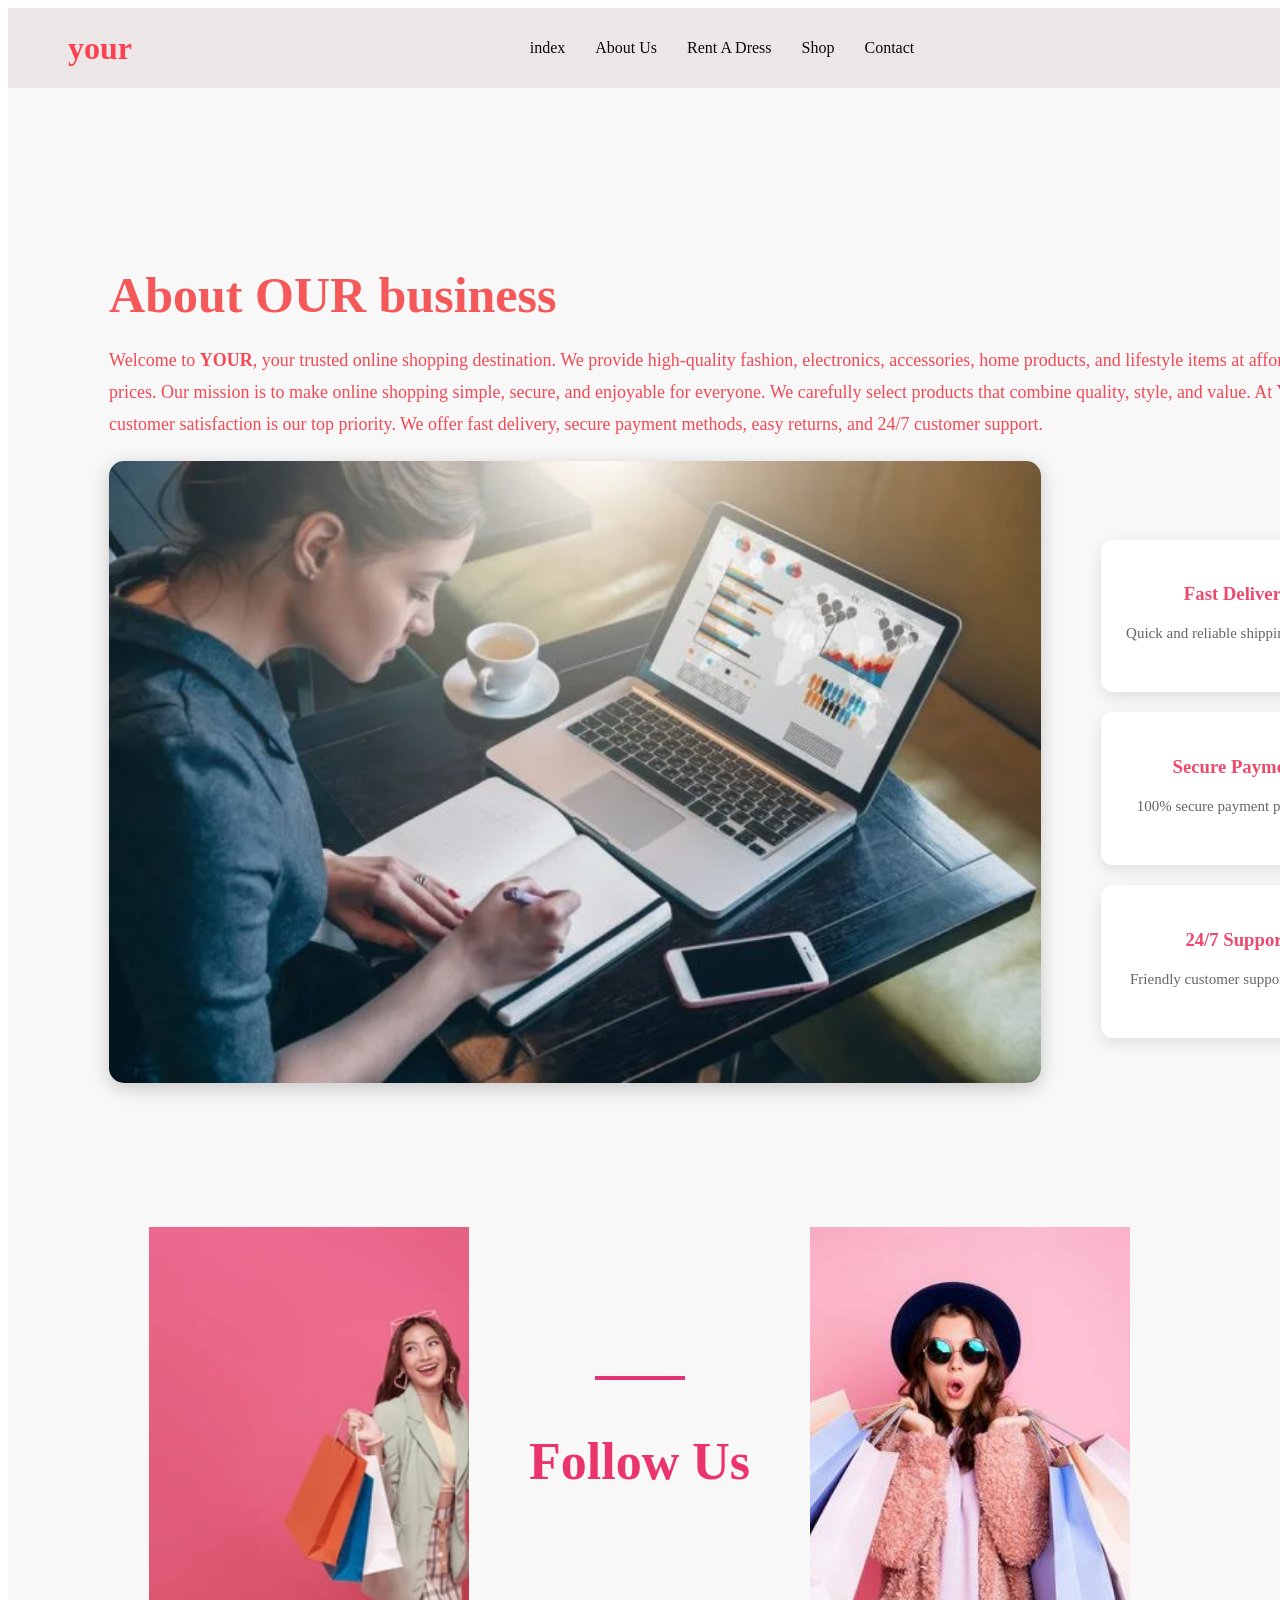
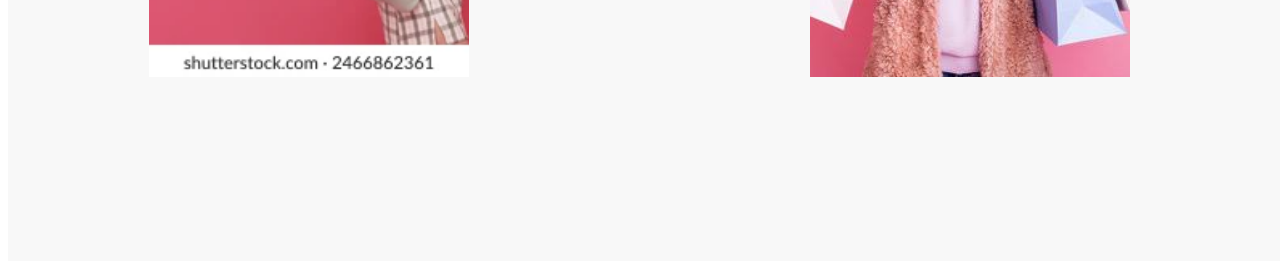
<file: about us.html>
<!DOCTYPE html>
<html lang="en">
<head>
    <meta charset="UTF-8" />
    <meta name="viewport" content="width=device-width, initial-scale=1.0"/>
    <title>Dress Rental Website</title>
    <link rel="stylesheet" href="about us.css">
</head>

<!-- HEADER -->
<header>
    <div class="logo">your</div>
    <nav>
        <ul>
           <li><a href="index.html">index</a></li>
            <li><a href="about us.html">About Us</a></li>
            <li><a href="rent.html">Rent A Dress</a></li>
            <li><a href="refresh.html">Shop</a></li>
            <li><a href="contact.html">Contact</a></li>
        </ul>
    </nav>

    <div class="header-icons">
        <i class="fa-solid fa-magnifying-glass"></i>
        <i class="fa-solid fa-cart-shopping"></i>
        <i class="fa-solid fa-user"></i>
    </div>
</header>
      
    </div>


<section class="about-us" id="about">

    
       <br>
       <br>
       <div class="about-content">

        <h1>About OUR business</h1>

        <p>
            Welcome to <strong>YOUR</strong>, your trusted online shopping destination.
            We provide high-quality fashion, electronics, accessories,
            home products, and lifestyle items at affordable prices.
            Our mission is to make online shopping simple, secure,
            and enjoyable for everyone. We carefully select products
            that combine quality, style, and value.
            At YOUR, customer satisfaction is our top priority.
            We offer fast delivery, secure payment methods,
            easy returns, and 24/7 customer support.
        </p>
        <div class="about-container">
        
            <div class="about-image">
                <img src="Profitable.webp" alt="About YOUR Store">
            </div>

        <div class="about-features">

            <div class="feature-box">
                <i class="fa-solid fa-truck-fast"></i>
                <h3>Fast Delivery</h3>
                <p>Quick and reliable shipping services.</p>
            </div>

            <div class="feature-box">
                <i class="fa-solid fa-credit-card"></i>
                <h3>Secure Payment</h3>
                <p>100% secure payment protection.</p>
            </div>

            <div class="feature-box">
                <i class="fa-solid fa-headset"></i>
                <h3>24/7 Support</h3>
                <p>Friendly customer support anytime.</p>
            </div>

        </div>
        <!DOCTYPE html>


<section class="follow">

<div class="image">
<img src="happy.webp" alt="">
</div>

<div class="content">

<div class="line"></div>

<h1>Follow Us</h1>

<div class="icons">
<a href="#"><i class="fab fa-facebook-f"></i></a>
<a href="#"><i class="fab fa-twitter"></i></a>
<a href="#"><i class="fab fa-instagram"></i></a>
<a href="#"><i class="fab fa-google-plus-g"></i></a>
</div>

</div>

<div class="image">
<img src="images.jpg" alt="">
</div>

</section>

</body>
</html>

    </div>


</div>

</section>
</file>
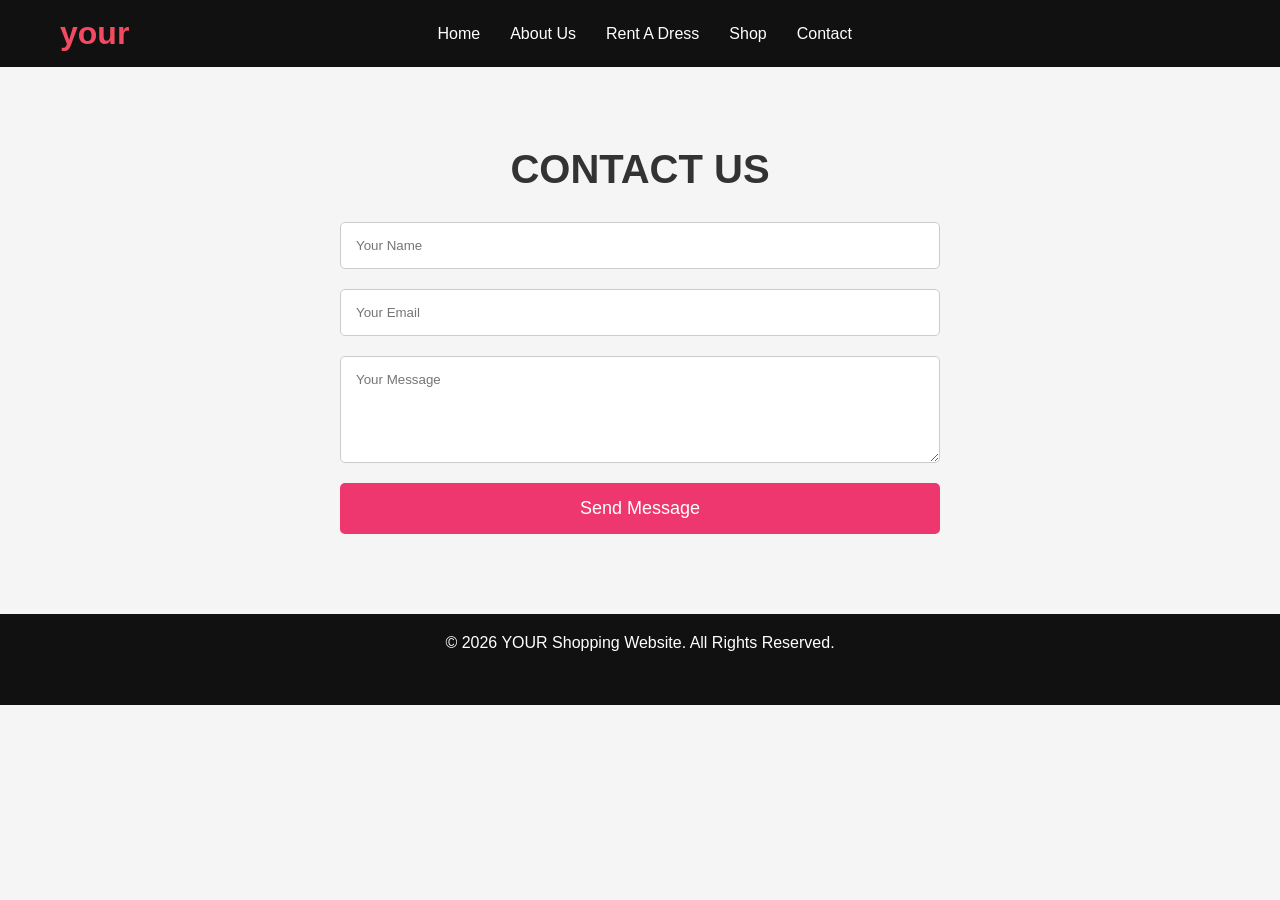
<file: contact.html>
<!DOCTYPE html>
<html lang="en">
<head>
    <meta charset="UTF-8" />
    <meta name="viewport" content="width=device-width, initial-scale=1.0"/>
    <title>YOUR - Online Shopping</title>
    <link rel="stylesheet" href="contact.css">


    <!-- HEADER -->
<header>
    <div class="logo">your</div>
    <nav>
        <ul>
            <li><a href="index.html">Home</a></li>
            <li><a href="about us.html">About Us</a></li>
            <li><a href="rent.html">Rent A Dress</a></li>
            <li><a href="refresh.html">Shop</a></li>
            <li><a href="contact.html">Contact</a></li>
        </ul>
    </nav>

    <div class="header-icons">
        <i class="fa-solid fa-magnifying-glass"></i>
        <i class="fa-solid fa-cart-shopping"></i>
        <i class="fa-solid fa-user"></i>
    </div>
</header>

    <!-- CSS -->
    <link rel="stylesheet" href="contact.css">
    <!-- CONTACT -->
    <section class="contact">

        <h2>CONTACT US</h2>

        <form>

            <input type="text" placeholder="Your Name">

            <input type="email" placeholder="Your Email">

            <textarea rows="5" placeholder="Your Message"></textarea>

            <button type="submit">Send Message</button>

        </form>
    <body>
    </section>

    <!-- FOOTER -->
    <footer>

        <p>© 2026 YOUR Shopping Website. All Rights Reserved.</p>

        <div class="social-icons">
            <i class="fa-brands fa-facebook"></i>
            <i class="fa-brands fa-instagram"></i>
            <i class="fa-brands fa-twitter"></i>
            <i class="fa-brands fa-youtube"></i>
        </div>

    </footer>

</body>
</html>
</file>
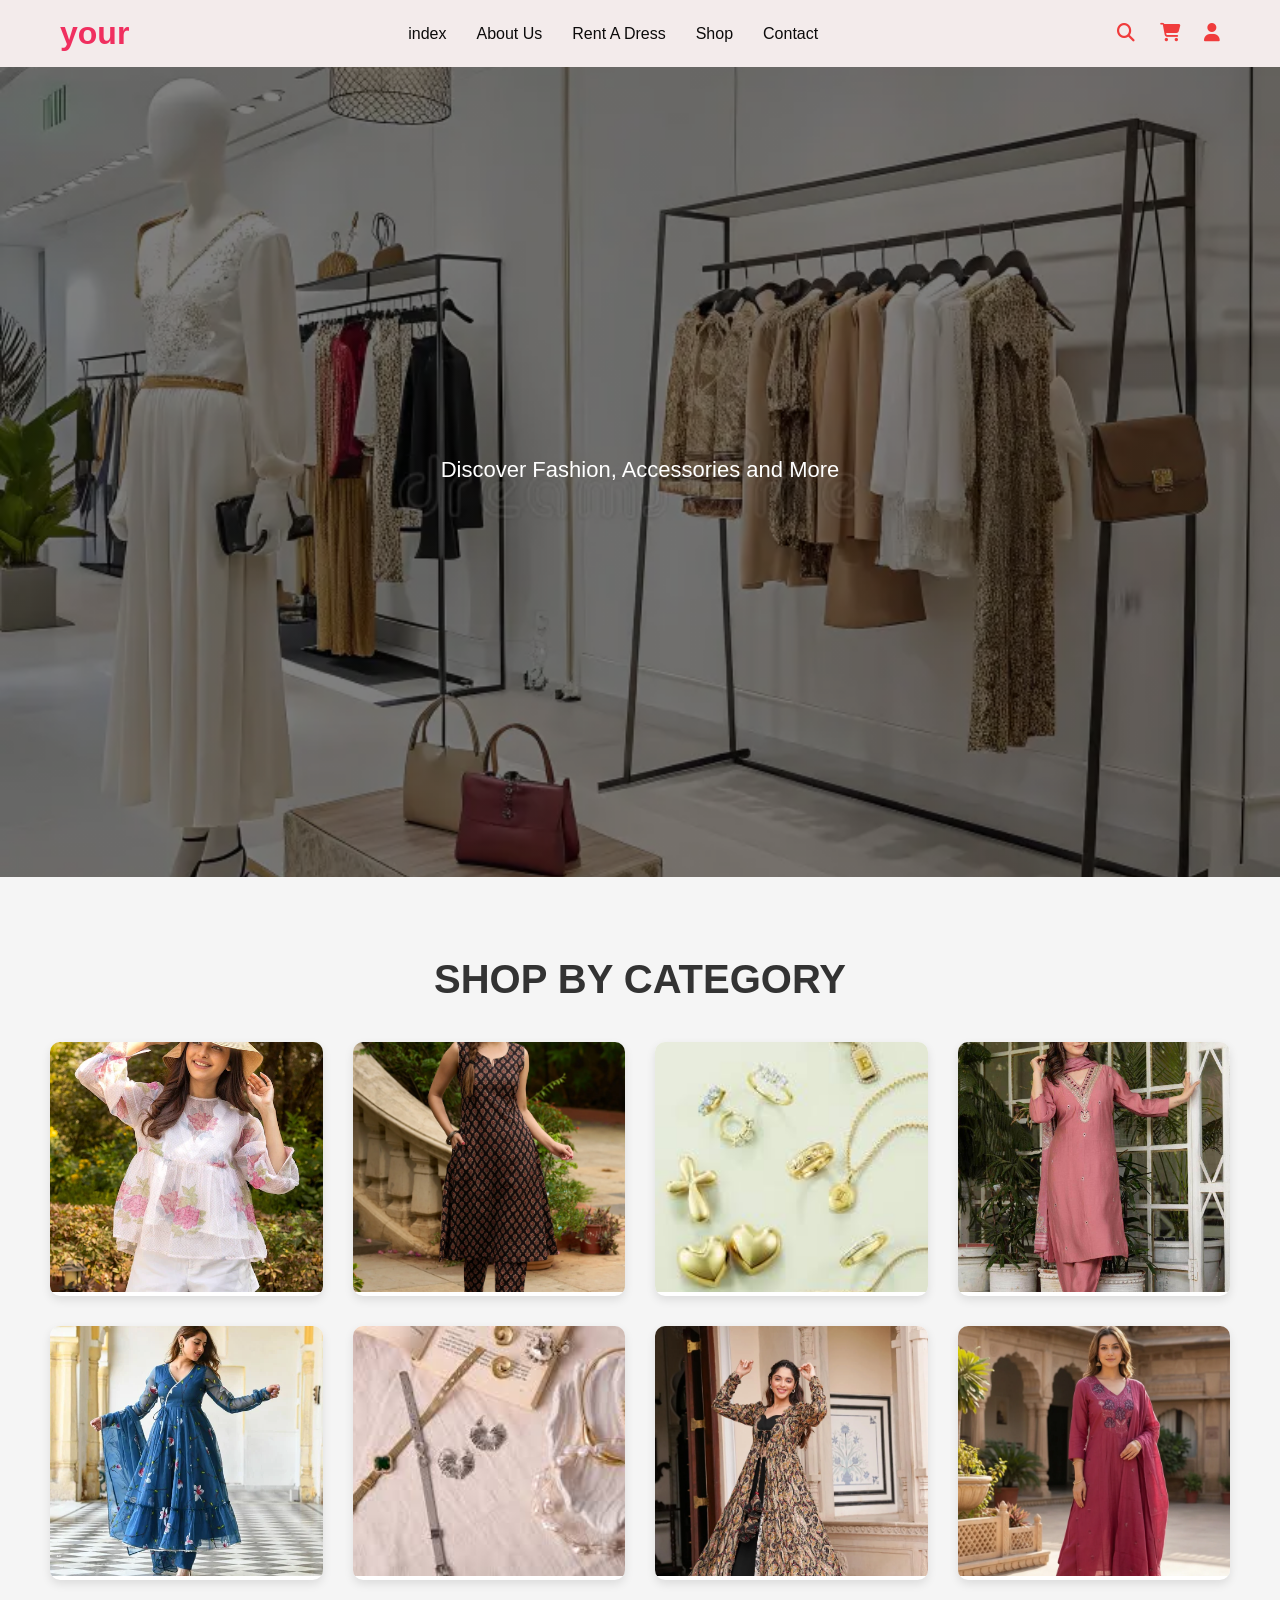
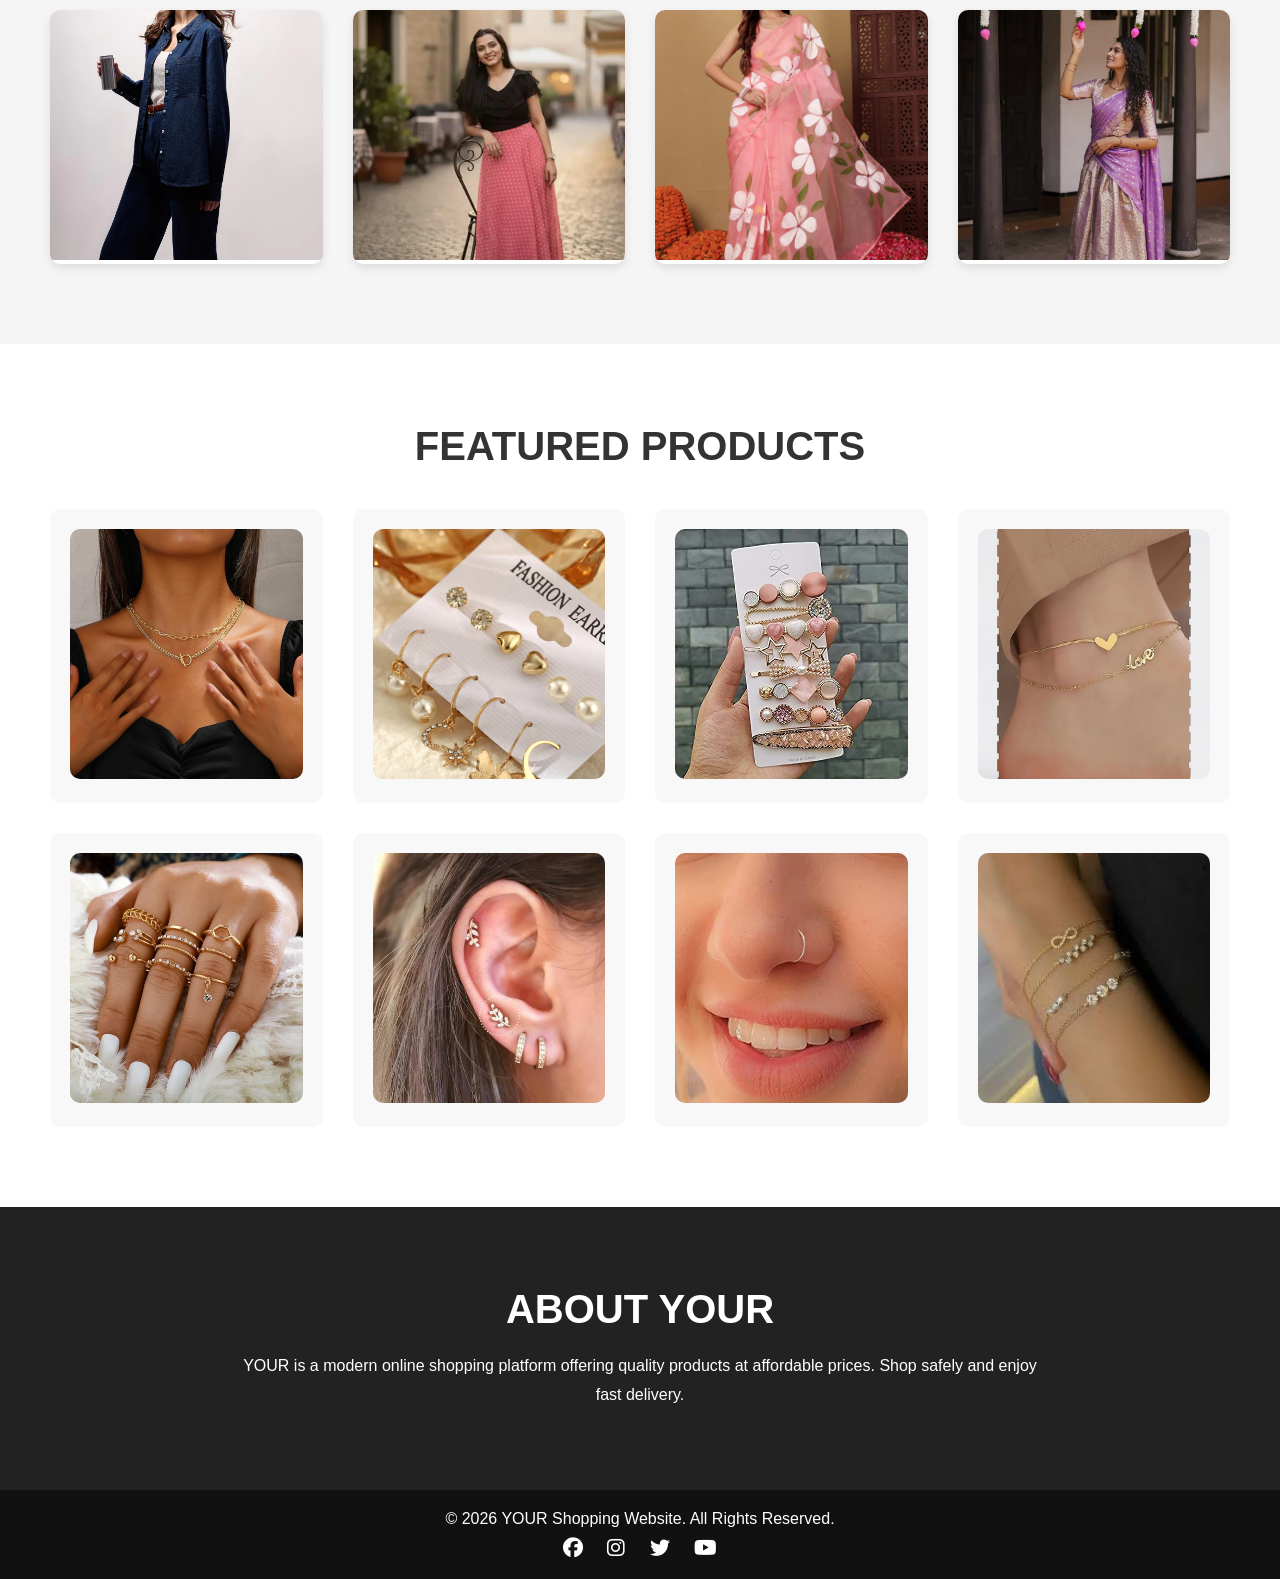
<file: home.html>
<!DOCTYPE html>
<html lang="en">
<head>
    <meta charset="UTF-8" />
    <meta name="viewport" content="width=device-width, initial-scale=1.0"/>
    <title>YOUR - Online Shopping</title>

    <!-- CSS -->
    <link rel="stylesheet" href="home.css">

    <!-- Font Awesome -->
    <link rel="stylesheet"
    href="https://cdnjs.cloudflare.com/ajax/libs/font-awesome/6.5.1/css/all.min.css"/>
</head>

<body>

    <!-- HEADER -->
    <header>
        <div class="logo">your</div>
        <nav>
            <ul>
                <li><a href="index.html">index</a></li>
                <li><a href="about us.html">About Us</a></li>
                <li><a href="rent.html">Rent A Dress</a></li>
                <li><a href="refresh.html">Shop</a></li>
                <li><a href="contact.html">Contact</a></li>
            </ul>
        </nav>

        <div class="header-icons">
            <i class="fa-solid fa-magnifying-glass"></i>
            <i class="fa-solid fa-cart-shopping"></i>
            <i class="fa-solid fa-user"></i>
        </div>
    </header>

    <!-- HERO -->
    <section class="hero">
        <div class="hero-content">
            <h1> </h1>
            <p>
                Discover Fashion, Accessories and More
            </p>

           
        </div>
    </section>

    <!-- CATEGORIES -->
    <section class="categories">

        <h2>SHOP BY CATEGORY</h2>

        <div class="category-container">

            <div class="category-card">
                <img src="short.webp" alt="">
               
            </div>

            <div class="category-card">
                <img src="copy.webp" alt="">
               
            </div>

            <div class="category-card">
                <img src="images (21).jpg" alt="">
                
            </div>
            
            <div class="category-card">
                <img src="WhatsA.jpg" alt="">
               
            </div>

            <div class="category-card">
                <img src="whatsapp-.webp" alt="">
               
            </div>

            <div class="category-card">
                <img src="images (19).jpg" alt="">
                
            </div>
            <div class="category-card">
                <img src="Lucaya1101a.webp" alt="">
                
            </div>
            <div class="category-card">
                <img src="image_1.webp" alt="">
                
            </div>
            <div class="category-card">
                <img src="ea15c8ad881.webp" alt="">
                
            </div>
            <div class="category-card">
                <img src="jouy_512.webp" alt="">
                
            </div>
            <div class="category-card">
                <img src="Untitled_Session0767.webp" alt="">
                
            </div>
            <div class="category-card">
                <img src="DSC07158.webp" alt="">
                
            </div>

        </div>
    </section>

    <!-- PRODUCTS -->
    <section class="products">

        <h2>FEATURED PRODUCTS</h2>

        <div class="product-container">

            <div class="product-card">
                <img src="ckl.jpg" alt="">
                
                
            </div>

            <div class="product-card">
                <img src="b7.avif" alt="">
            </div>

            <div class="product-card">
                <img src="korean.webp" alt="">
            </div>

            <div class="product-card">
                <img src="AC_UY1100_.jpg" alt="">
            </div>
            <div class="product-card">
                <img src="free.webp" alt="">
            </div>
            <div class="product-card">
                <img src="eb0a982.jpg" alt="">
            </div>
            <div class="product-card">
                <img src="MJIcsilL.jpg" alt="">
            </div>
            <div class="product-card">
                <img src="images (33).jpg" alt="">
            </div>





        </div>
    </section>

    <!-- ABOUT -->
    <section class="about">

        <div class="about-content">

            <h2>ABOUT YOUR</h2>

            <p>
                YOUR is a modern online shopping platform offering quality
                products at affordable prices. Shop safely and enjoy fast delivery.
            </p>

        </div>

    </section>

   
    <!-- FOOTER -->
    <footer>

        <p>© 2026 YOUR Shopping Website. All Rights Reserved.</p>

        <div class="social-icons">
            <i class="fa-brands fa-facebook"></i>
            <i class="fa-brands fa-instagram"></i>
            <i class="fa-brands fa-twitter"></i>
            <i class="fa-brands fa-youtube"></i>
        </div>

    </footer>

</body>
</html>
</file>
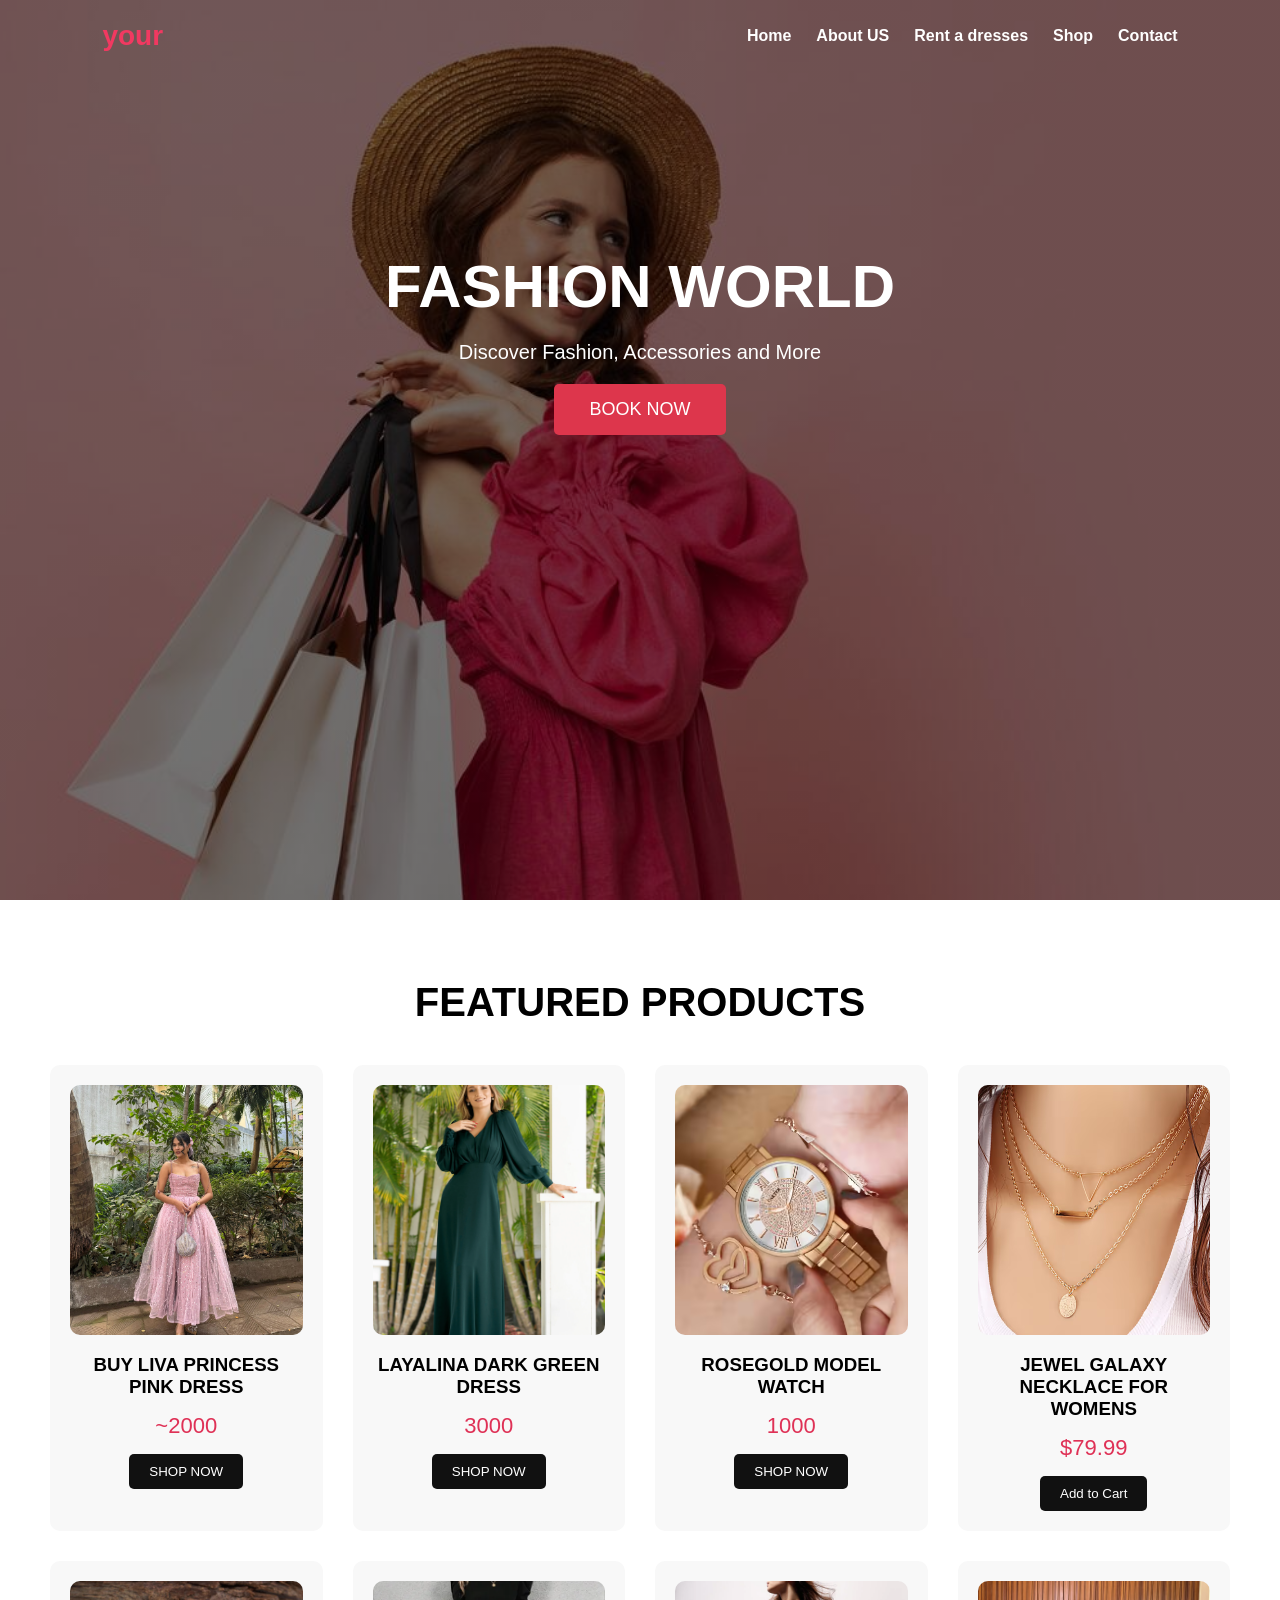
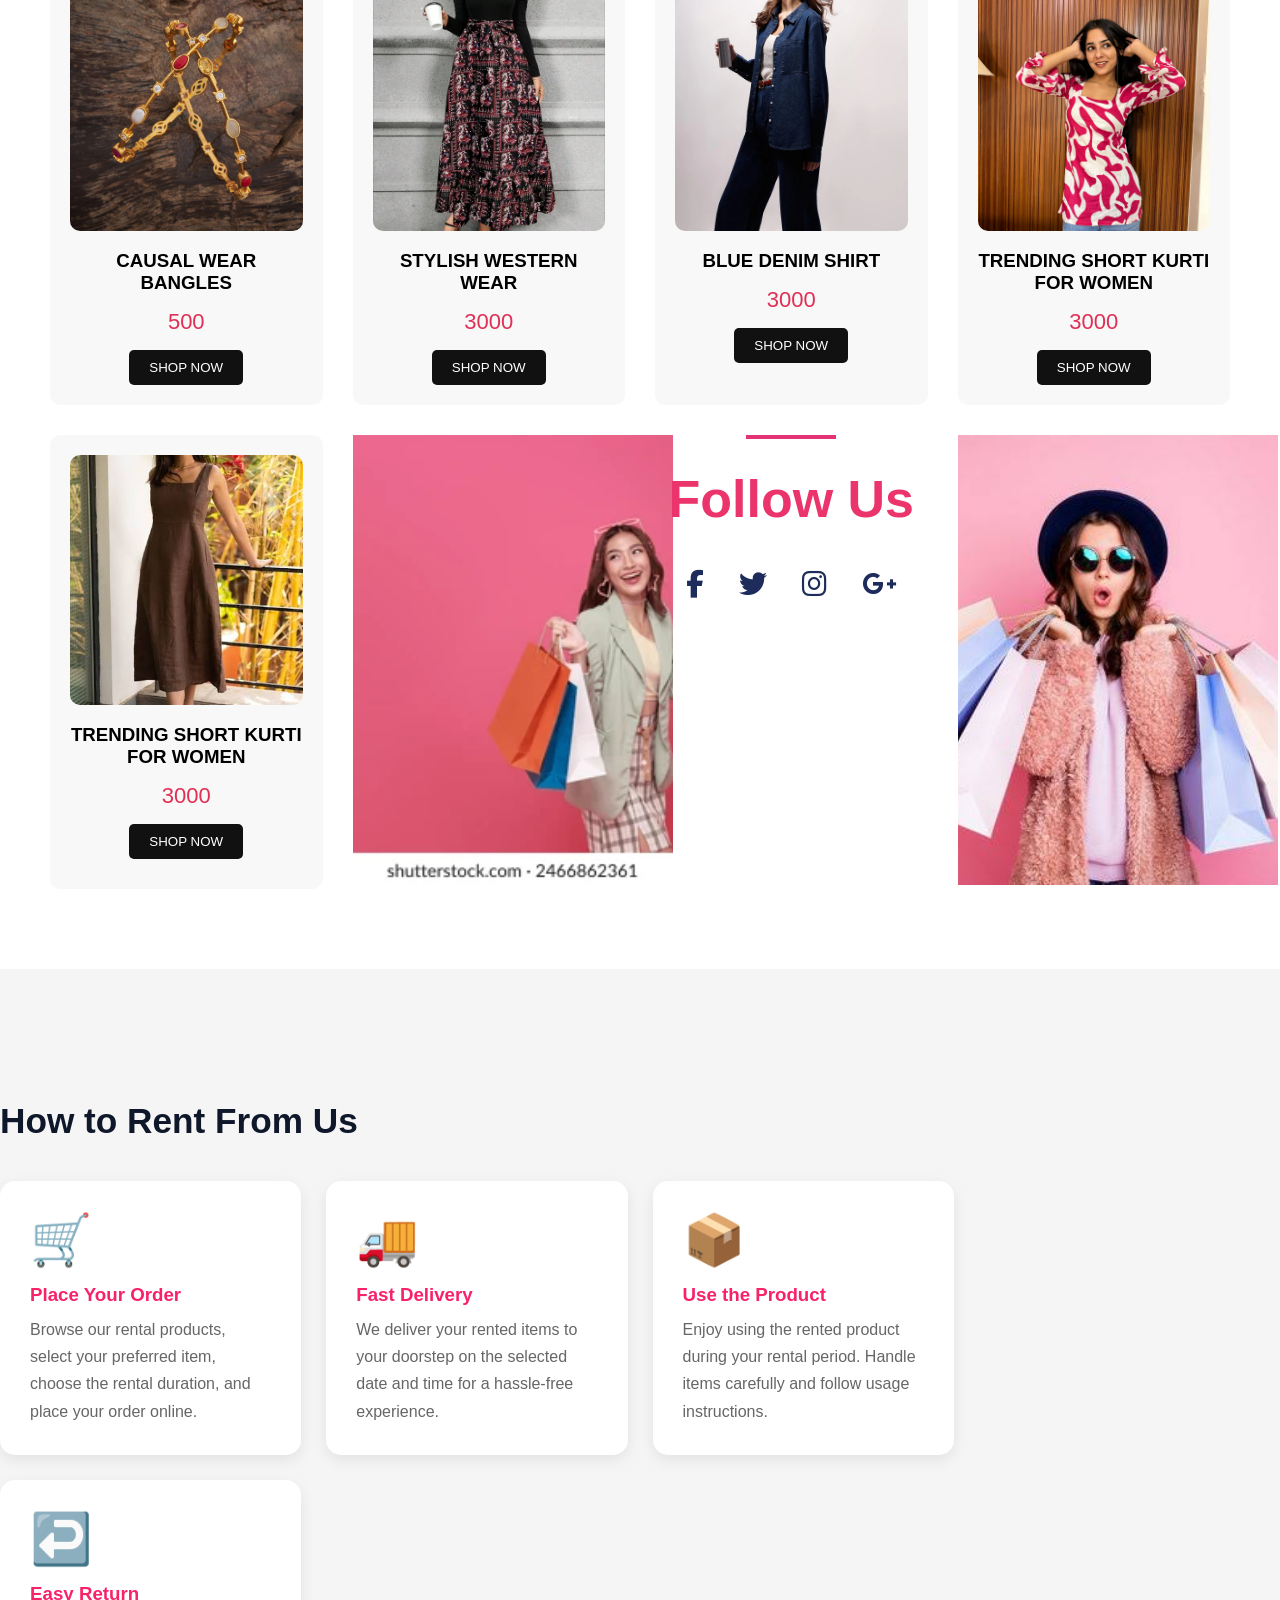
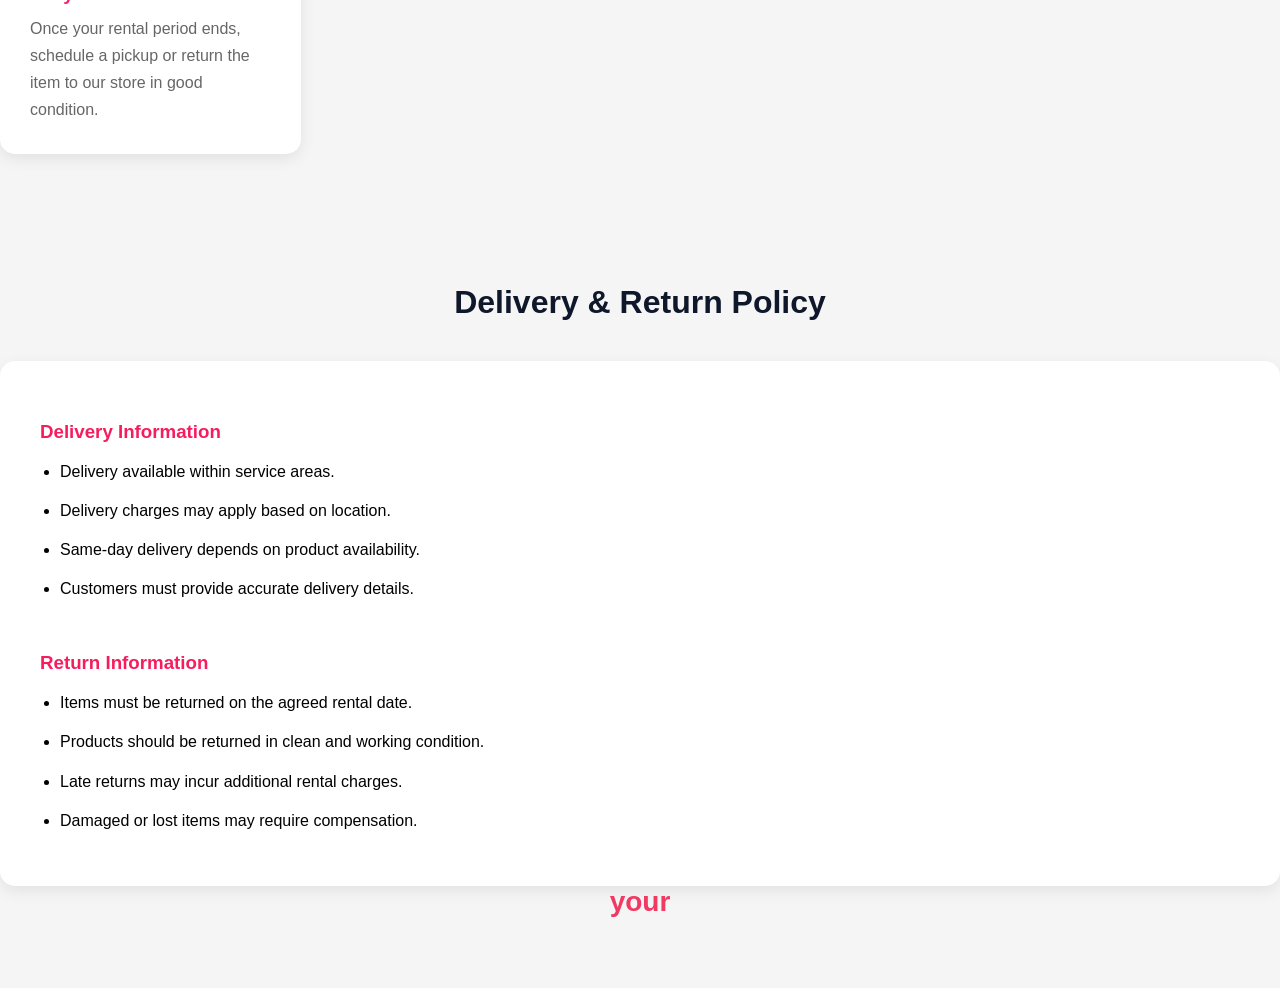
<file: refresh.html>
<!DOCTYPE html>
<html lang="en">
<head>
<meta charset="UTF-8">
<meta name="viewport" content="width=device-width, initial-scale=1.0">
<title>shop </title>
<link rel="stylesheet" href="refresh.css">
<link rel="stylesheet"
href="https://cdnjs.cloudflare.com/ajax/libs/font-awesome/6.5.1/css/all.min.css">
</head>
<body>

<header>
    <nav>
        <div class="logo">your</div>

        <ul>
            <li><a href="index.html">Home</a></li>
            <li><a href="about us.html">About US</a></li>
            <li><a href="rent.html">Rent a dresses</a></li>
            <li><a href="refresh.html">Shop</a></li>
            <li><a href="contact.html">Contact</a></li>
        </ul>
    </nav>
   <!-- HERO -->
    <section class="hero">
        <div class="hero-content">
            <h1>FASHION WORLD</h1>
            <p>
                Discover Fashion, Accessories and More
            </p>

            <button>BOOK NOW</button>
        </div>
    </section>
</header>


<!-- PRODUCTS -->
<section class="products">

<h2>FEATURED PRODUCTS</h2>

<div class="product-container">

    <div class="product-card">
        <img src="IMG_344122.jpg" alt="">
        <h3>BUY LIVA PRINCESS PINK DRESS</h3>
        <p>   ~2000  </p>
        <button>SHOP NOW</button>
    </div>

    <div class="product-card">
        <img src="Untitleddesign.webp" alt="">
        <h3>LAYALINA DARK GREEN DRESS</h3>
        <p>3000</p>
        <button>SHOP NOW</button>
    </div>

    <div class="product-card">
        <img src="rosegold-MODEL.avif" alt="">
        <h3>ROSEGOLD MODEL WATCH</h3>
        <p>1000</p>
        <button>SHOP NOW</button>
    </div>

    <div class="product-card">
        <img src="NECK.avif" alt="">
        <h3>JEWEL GALAXY NECKLACE FOR WOMENS</h3>
        <p>$79.99</p>
        <button>Add to Cart</button>
    </div>
    
    <div class="product-card">
        <img src="temple.webp" alt="">
        <h3>CAUSAL WEAR BANGLES</h3>
        <p>500</p>
        <button>SHOP NOW</button>
    </div>

    <div class="product-card">
        <img src="vd8hb_512.webp" alt="">
        <h3>STYLISH WESTERN WEAR</h3>
        <p>3000</p>
        <button>SHOP NOW</button>
    </div>

    <div class="product-card">
        <img src="jj.webp" alt="">
        <h3>BLUE DENIM SHIRT</h3>
        <p>3000</p>
        <button>SHOP NOW</button>
    </div>

    <div class="product-card">
        <img src="IMG_5878.webp" alt="">
        <h3>TRENDING SHORT KURTI FOR WOMEN</h3>
        <p>3000</p>
        <button>SHOP NOW</button>
    </div>

    <div class="product-card">
        <img src="imagesg.jpg" alt="">
        <h3>TRENDING SHORT KURTI FOR WOMEN</h3>
        <p>3000</p>
        <button>SHOP NOW</button>
    </div>

   <div class="image">
<img src="happy.webp" alt="">
</div>

<div class="content">

<div class="line"></div>

<h1>Follow Us</h1>

<div class="icons">
<a href="#"><i class="fab fa-facebook-f"></i></a>
<a href="#"><i class="fab fa-twitter"></i></a>
<a href="#"><i class="fab fa-instagram"></i></a>
<a href="#"><i class="fab fa-google-plus-g"></i></a>
</div>

</div>

<div class="image">
<img src="images.jpg" alt="">
</div>

</section>

<br>
<br>
<br>
<br>
   <div>
<section class="process-section">
    <div class="container">
        <h2>How to Rent From Us</h2>
    </div>
        <div class="cards">

            <div class="card">
                <div class="icon">🛒</div>
                <h3>Place Your Order</h3>
                <p>
                    Browse our rental products, select your preferred item,
                    choose the rental duration, and place your order online.
                </p>
            </div>
            
            <div class="card">
                <div class="icon">🚚</div>
                <h3>Fast Delivery</h3>
                <p>
                    We deliver your rented items to your doorstep on the
                    selected date and time for a hassle-free experience.
                </p>
            </div>
            
            <div class="card">
                <div class="icon">📦</div>
                <h3>Use the Product</h3>
                <p>
                    Enjoy using the rented product during your rental period.
                    Handle items carefully and follow usage instructions.
                </p>
            </div>
            <br>
            <Br>
            <div class="card">
                <div class="icon">↩️</div>
                <h3>Easy Return</h3>
                <p>
                    Once your rental period ends, schedule a pickup or return
                    the item to our store in good condition.
                </p>
            </div>

        </div>
    </div>
</section>


<section class="policy-section">
    <div class="container">
        <h2>Delivery & Return Policy</h2>

        <div class="policy-box">
            <h3>Delivery Information</h3>
            <ul>
                <li>Delivery available within service areas.</li>
                <li>Delivery charges may apply based on location.</li>
                <li>Same-day delivery depends on product availability.</li>
                <li>Customers must provide accurate delivery details.</li>
            </ul>
           <br>
            <h3>Return Information</h3>
            <ul>
                <li>Items must be returned on the agreed rental date.</li>
                <li>Products should be returned in clean and working condition.</li>
                <li>Late returns may incur additional rental charges.</li>
                <li>Damaged or lost items may require compensation.</li>
            </ul>
        </div>
        <DIV>
        <div class="logo">your</div>
    </div>
</section>
   







</div>
</section>
</file>
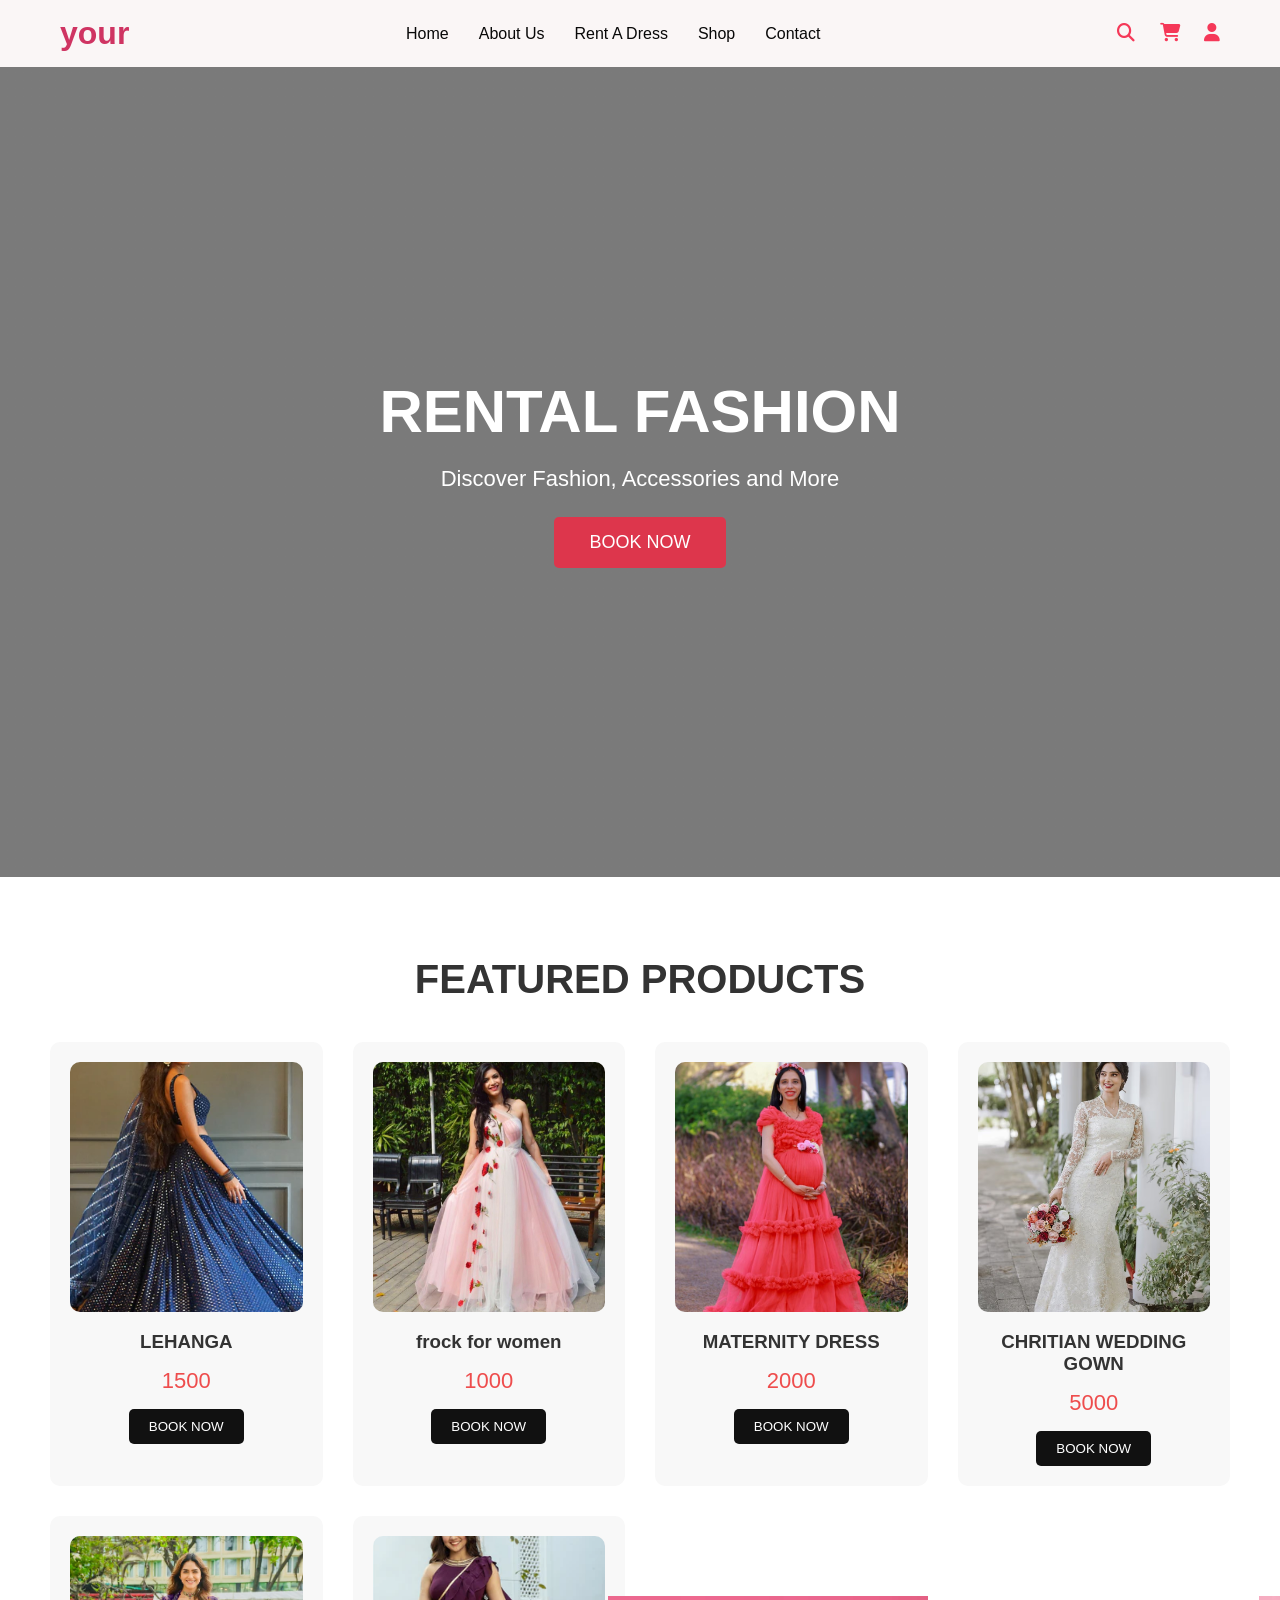
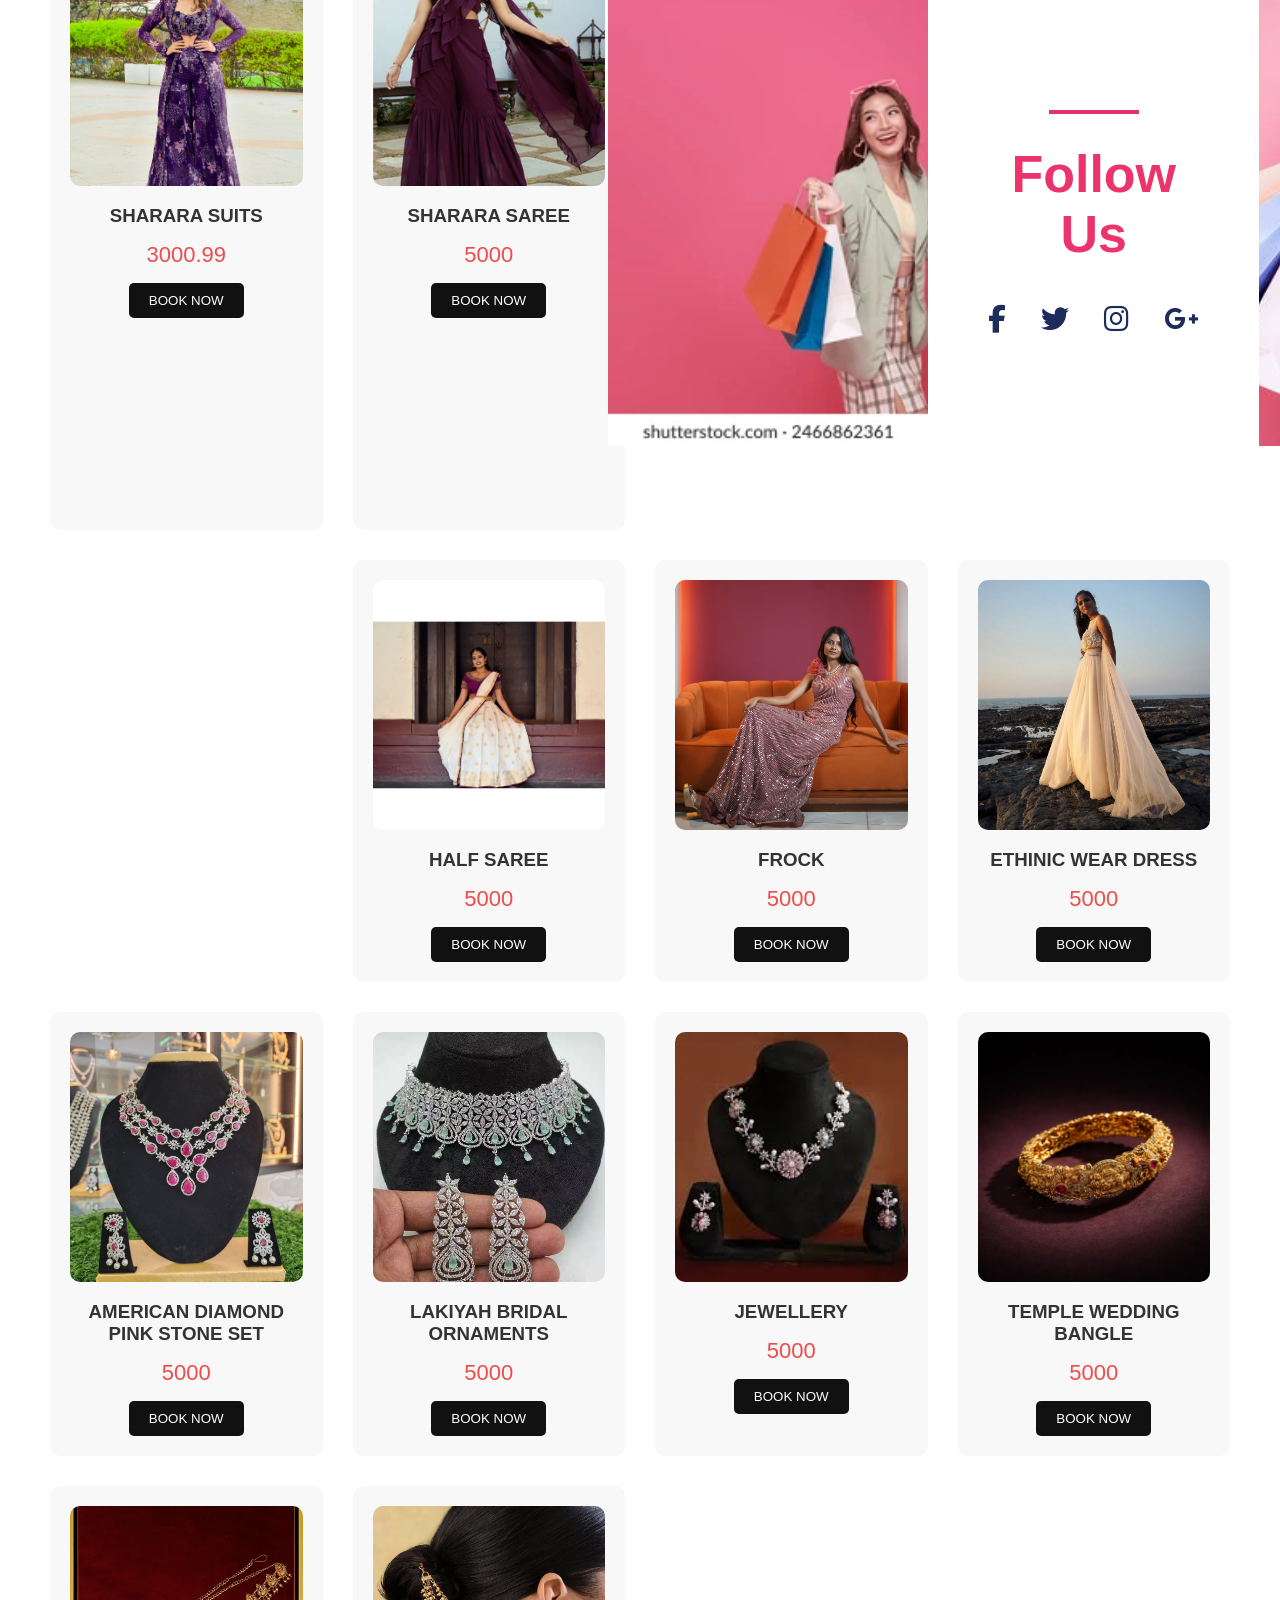
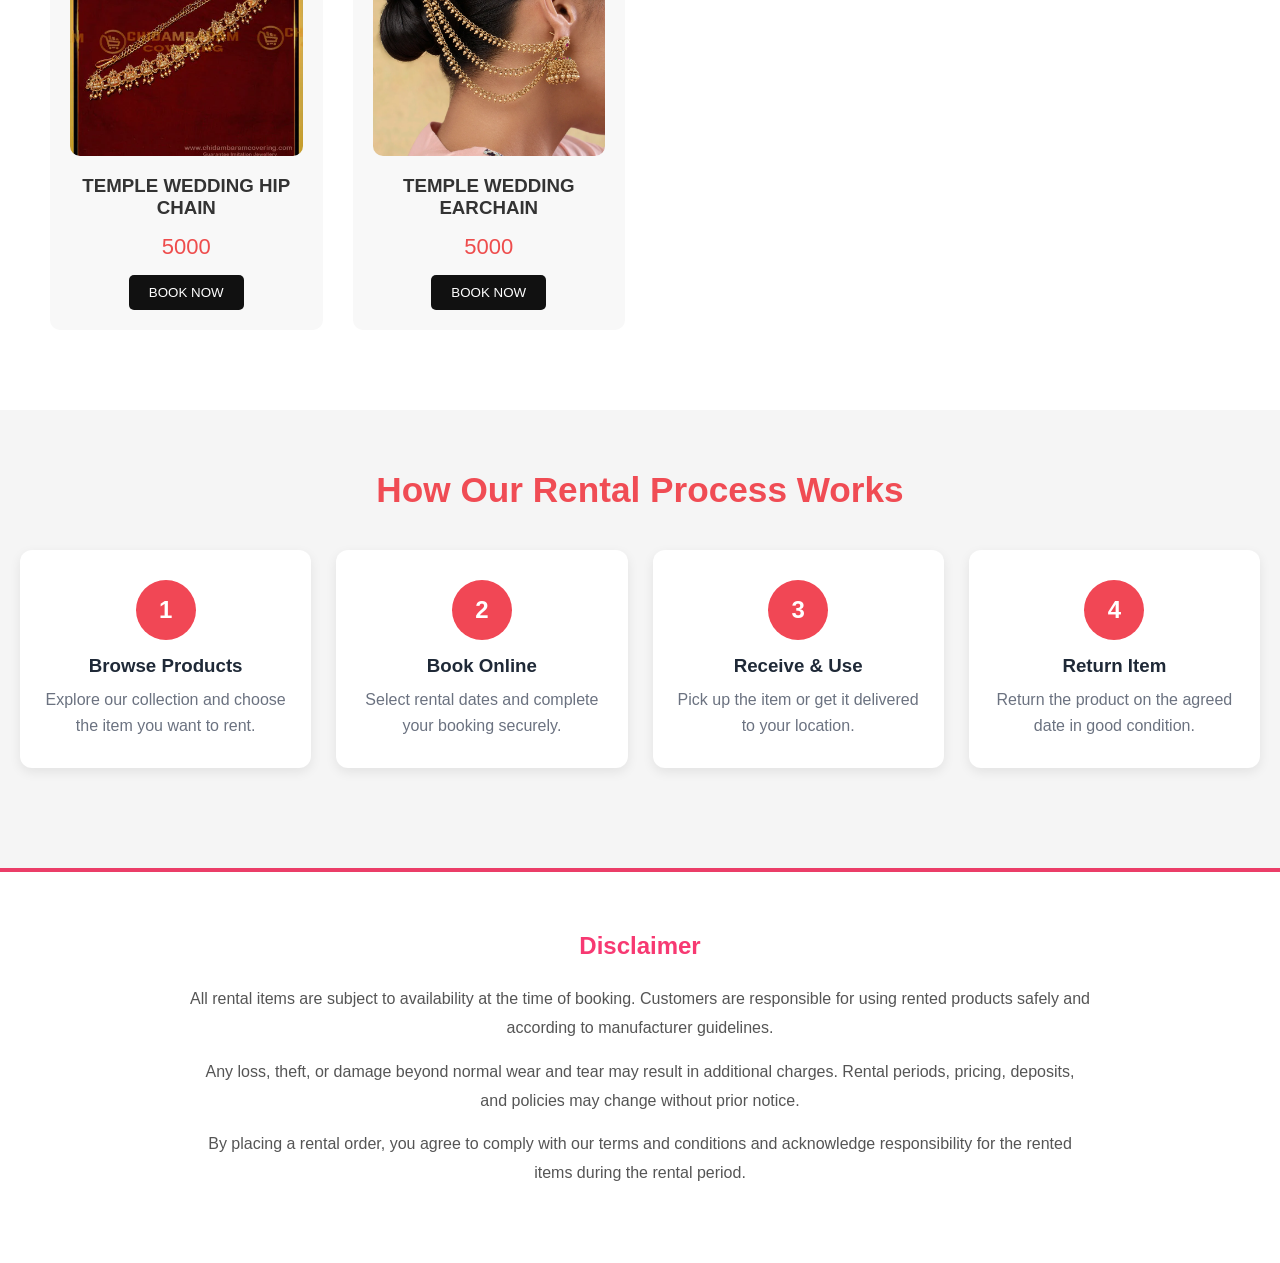
<file: rent.html>
<!DOCTYPE html>
<html lang="en">
<head>
    <meta charset="UTF-8" />
    <meta name="viewport" content="width=device-width, initial-scale=1.0"/>
    <title>YOUR - Online Shopping</title>

    <!-- CSS -->
    <link rel="stylesheet" href="rent.css">

    <!-- Font Awesome -->
    <link rel="stylesheet"
    href="https://cdnjs.cloudflare.com/ajax/libs/font-awesome/6.5.1/css/all.min.css"/>
</head>

<body>

    <!-- HEADER -->
    <header>
        <div class="logo">your</div>
        <nav>
            <ul>
                <li><a href="index.html">Home</a></li>
                <li><a href="about us.html">About Us</a></li>
                <li><a href="rent.html">Rent A Dress</a></li>
                <li><a href="refresh.html">Shop</a></li>
                <li><a href="contact.html">Contact</a></li>
            </ul>
        </nav>

        <div class="header-icons">
            <i class="fa-solid fa-magnifying-glass"></i>
            <i class="fa-solid fa-cart-shopping"></i>
            <i class="fa-solid fa-user"></i>
        </div>
    </header>

    <!-- HERO -->
    <section class="hero">
        <div class="hero-content">
            <h1>RENTAL FASHION </h1>
            <p>
                Discover Fashion, Accessories and More
            </p>

            <button>BOOK NOW</button>
        </div>
    </section>

    <!-- PRODUCTS -->
    <section class="products">

        <h2>FEATURED PRODUCTS</h2>

        <div class="product-container">

            <div class="product-card">
                <img src="WhatsAppP.webp" alt="">
                <h3>LEHANGA</h3>
                <p>1500</p>
                <button>BOOK NOW</button>
            </div>

            <div class="product-card">
                <img src="top.jpg" alt="">
                <h3>frock for women</h3>
                <p>1000</p>
                <button>BOOK NOW</button>
            </div>

            <div class="product-card">
                <img src="Portfolio4.jpg" alt="">
                <h3>MATERNITY DRESS</h3>
                <p>2000</p>
                <button>BOOK NOW</button>
            </div>

            <div class="product-card">
                <img src="Snap.avif" alt="">
                <h3>CHRITIAN WEDDING GOWN</h3>
                <p>5000</p>
                <button>BOOK NOW</button>
            </div>
            <div class="product-card">
                <img src="Sharara.webp" alt="">
                <h3>SHARARA SUITS</h3>
                <p>3000.99</p>
                <button>BOOK NOW</button>
            </div>

            <div class="product-card">
                <img src="SAREE.webp" alt="">
                <h3>SHARARA SAREE</h3>
                <p>5000</p>
                <button>BOOK NOW</button>
            </div>
            <br>
            <br>
            <br>
            <br>
            <Br>
            <br>
            <section class="follow">


<div class="image">
<img src="happy.webp" alt="">
</div>

<div class="content">

<div class="line"></div>

<h1>Follow Us</h1>

<div class="icons">
<a href="#"><i class="fab fa-facebook-f"></i></a>
<a href="#"><i class="fab fa-twitter"></i></a>
<a href="#"><i class="fab fa-instagram"></i></a>
<a href="#"><i class="fab fa-google-plus-g"></i></a>
</div>

</div>

<div class="image">
<img src="images.jpg" alt="">
</div>

</section>

<br>
<br>
<br>
<br>
            <div class="product-card">
                <img src="ekatva-835.webp" alt="">
                <h3>HALF SAREE</h3>
                <p>5000</p>
                <button>BOOK NOW</button>
            </div>
            <div class="product-card">
                <img src="Rose.webp" alt="">
                <h3>FROCK </h3>
                <p>5000</p>
                <button>BOOK NOW</button>
            </div>
            <div class="product-card">
                <img src="aee43b7902beb_.jpg" alt="">
                <h3>ETHINIC WEAR DRESS</h3>
                <p>5000</p>
                <button>BOOK NOW</button>
            </div>


            <div class="product-card">
                <img src="dvebmyj7.avif" alt="">
                <h3>AMERICAN DIAMOND PINK STONE SET</h3>
                <p>5000</p>
                <button>BOOK NOW</button>
            </div>
            <div class="product-card">
                <img src="lakiyah.avif" alt="">
                <h3>LAKIYAH BRIDAL ORNAMENTS </h3>
                <p>5000</p>
                <button>BOOK NOW</button>
            </div>
            <div class="product-card">
                <img src="images (36).jpg" alt="">
                <h3>JEWELLERY</h3>
                <p>5000</p>
                <button>BOOK NOW</button>
            </div>
            <div class="product-card">
                <img src="None.webp" alt="">
                <h3>TEMPLE WEDDING BANGLE</h3>
                <p>5000</p>
                <button>BOOK NOW</button>
            </div>
            <div class="product-card">
                <img src="hip.webp" alt="">
                <h3>TEMPLE WEDDING HIP CHAIN </h3>
                <p>5000</p>
                <button>BOOK NOW</button>
            </div>
            <div class="product-card">
                <img src="IN.webp" alt="">
                <h3>TEMPLE WEDDING EARCHAIN </h3>
                <p>5000</p>
                <button>BOOK NOW</button>
            </div>
            </div>
            
            


        </div>
    </section>
    <section class="how-it-works">
        <div class="container">
            <h2>How Our Rental Process Works</h2>

            <div class="steps">
                <div class="step">
                    <span>1</span>
                    <h3>Browse Products</h3>
                    <p>Explore our collection and choose the item you want to rent.</p>
                </div>

                <div class="step">
                    <span>2</span>
                    <h3>Book Online</h3>
                    <p>Select rental dates and complete your booking securely.</p>
                </div>

                <div class="step">
                    <span>3</span>
                    <h3>Receive & Use</h3>
                    <p>Pick up the item or get it delivered to your location.</p>
                </div>

                <div class="step">
                    <span>4</span>
                    <h3>Return Item</h3>
                    <p>Return the product on the agreed date in good condition.</p>
                </div>
            </div>
        </div>
    </section>

    <section class="disclaimer">
        <div class="container">
            <h2>Disclaimer</h2>

            <p>
                All rental items are subject to availability at the time of booking.
                Customers are responsible for using rented products safely and according
                to manufacturer guidelines.
            </p>

            <p>
                Any loss, theft, or damage beyond normal wear and tear may result in
                additional charges. Rental periods, pricing, deposits, and policies
                may change without prior notice.
            </p>

            <p>
                By placing a rental order, you agree to comply with our terms and
                conditions and acknowledge responsibility for the rented items during
                the rental period.
            </p>
        </div>
    </section>
</file>
<file: about us.css>
/* HEADER */

header{
    width:100%;
    background:rgb(236, 230, 230);
    color:white;
    display:flex;
    justify-content:space-between;
    align-items:center;
    padding:15px 60px;
    position:sticky;
    top:0;
    z-index:1000;
}

.logo{
    font-size:32px;
    font-weight:bold;
    color:#fc4252;
}

nav ul{
    display:flex;
    list-style:none;
}

nav ul li{
    margin:0 15px;
}

nav ul li a{
    color:rgb(10, 9, 9);
    text-decoration:none;
    transition:0.3s;
}

nav ul li a:hover{
    color:#e4505c;
}

.header-icons i{
    margin-left:20px;
    cursor:pointer;
    font-size:18px;
    color:rgb(243, 67, 97);
}


/* ABOUT */

.about{
    padding:50px 50px;
    background:#222;
    color:white;
    text-align:center;
}

.about h2{
    font-size:40px;
    margin-bottom:20px;
}

.about p{
    max-width:800px;
    margin:auto;
    line-height:1.8;
}


/* ABOUT US */

.about-us{
    width:100%;
    padding:100px 8%;
    background:#f8f8f8;
}

.about-container{
    display:flex;
    align-items:center;
    justify-content:space-between;
    gap:60px;
    flex-wrap:wrap;
}

.about-image{
    flex:1;
    width: 50%;
    
}

.about-image img{
    width:100%;
    border-radius:15px;
    box-shadow:0 5px 20px rgba(0,0,0,0.2);
}

.about-content{
    flex:1;
}

.about-content h1{
    font-size:50px;
    color:rgb(245, 88, 88);
    margin-bottom:20px;
}

.about-content p{
    font-size:18px;
    line-height:1.8;
    color:rgb(243, 73, 87);
    margin-bottom:20px;
}

.about-features{
    display:grid;
    grid-template-columns:repeat(auto-fit, minmax(180px,1fr));
    gap:20px;
    margin-top:30px;
}

.feature-box{
    background:white;
    padding:25px;
    border-radius:12px;
    text-align:center;
    transition:0.3s;
    box-shadow:0 5px 15px rgba(0,0,0,0.1);
}

.feature-box:hover{
    transform:translateY(-10px);
}

.feature-box i{
    font-size:40px;
    color:#ff9800;
    margin-bottom:15px;
}

.feature-box h3{
    margin-bottom:10px;
    color:rgb(235, 74, 109);
}

.feature-box p{
    font-size:15px;
    color:#666;
}

/* RESPONSIVE */

@media(max-width:768px){

    .about-container{
        flex-direction:column;
    }

    .about-content h1{
        font-size:38px;
        text-align:center;
    }

    .about-content p{
        text-align:center;
    }

}

    
    .follow{
    display:flex;
    justify-content:center;
    align-items:center;
    padding:80px 40px;
    gap:60px;
    }
    
    .image img{
    width:320px;
    height:450px;
    object-fit:cover;
    }
    
    .content{
    text-align:center;
    }
    
    .line{
    width:90px;
    height:4px;
    background:#e43276;
    margin:0 auto 30px;
    }
    
    .content h1{
    font-size:52px;
    color:#eb346b;
    margin-bottom:40px;
    }
    
    .icons{
    display:flex;
    justify-content:center;
    gap:35px;
    }
    
    .icons a{
    font-size:28px;
    color:#1d2c5a;
    transition:.3s;
    }
    
    .icons a:hover{
    color:#2f5db7;
    transform:scale(1.2);
    }
    
    @media(max-width:768px){
    
    .follow{
    flex-direction:column;
    }
    
    .image img{
    width:100%;
    max-width:320px;
    height:auto;
    }
    
    .content h1{
    font-size:40px;
    }
    
    }
</file>
<file: contact.css>
*{
    margin:0;
    padding:0;
    box-sizing:border-box;
    font-family:Arial, sans-serif;
}

body{
    background:#f5f5f5;
    color:#333;
}

/* HEADER */

header{
    width:100%;
    background:#111;
    color:white;
    display:flex;
    justify-content:space-between;
    align-items:center;
    padding:15px 60px;
    position:sticky;
    top:0;
    z-index:1000;
}

.logo{
    font-size:32px;
    font-weight:bold;
    color:#f34a61;
}

nav ul{
    display:flex;
    list-style:none;
}

nav ul li{
    margin:0 15px;
}

nav ul li a{
    color:white;
    text-decoration:none;
    transition:0.3s;
}

nav ul li a:hover{
    color:#ee3e78;
}

.header-icons i{
    margin-left:20px;
    cursor:pointer;
    font-size:18px;
}
/* CONTACT */

.contact{
    padding:80px 50px;
    text-align:center;
}

.contact h2{
    font-size:40px;
    margin-bottom:30px;
}

.contact form{
    max-width:600px;
    margin:auto;
    display:flex;
    flex-direction:column;
}

.contact input,
.contact textarea{
    padding:15px;
    margin-bottom:20px;
    border:1px solid #ccc;
    border-radius:5px;
}

.contact button{
    padding:15px;
    border:none;
    background:#ee376e;
    color:white;
    font-size:18px;
    border-radius:5px;
    cursor:pointer;
}

.contact button:hover{
    background:#f02e68;
}

/* FOOTER */

footer{
    background:#111;
    color:white;
    text-align:center;
    padding:20px;
}

.social-icons{
    margin-top:10px;
}

.social-icons i{
    margin:0 10px;
    cursor:pointer;
    font-size:20px;
}

.social-icons i:hover{
    color:#ff9800;
}

/* RESPONSIVE */

@media(max-width:768px){

    header{
        flex-direction:column;
        padding:20px;
    }

    nav ul{
        margin-top:15px;
    }

    .hero-content h1{
        font-size:40px;
    }

    .hero-content p{
        font-size:18px;
    }

}
</file>
<file: home.css>
*{
    margin:0;
    padding:0;
    box-sizing:border-box;
    font-family:Arial, sans-serif;
}

body{
    background:#f5f5f5;
    color:#333;
}

/* HEADER */

header{
    width:100%;
    background:rgb(243, 235, 235);
    color:white;
    display:flex;
    justify-content:space-between;
    align-items:center;
    padding:15px 60px;
    position:sticky;
    top:0;
    z-index:1000;
}

.logo{
    font-size:32px;
    font-weight:bold;
    color:#f02f5f;
}

nav ul{
    display:flex;
    list-style:none;
}

nav ul li{
    margin:0 15px;
}

nav ul li a{
    color:rgb(12, 11, 11);
    text-decoration:none;
    transition:0.3s;
}

nav ul li a:hover{
    color:#f73770;
}

.header-icons i{
    margin-left:20px;
    cursor:pointer;
    font-size:18px;
    color: rgb(240, 60, 60);
}

/* HERO */

.hero{
    height:90vh;
    background:
    linear-gradient(rgba(0,0,0,0.5), rgba(0,0,0,0.5)),
    url('on.webp')
    center/cover no-repeat;

    display:flex;
    justify-content:center;
    align-items:center;
    text-align:center;
    color:white;
}

.hero-content h1{
    font-size:60px;
    margin-bottom:20px;
}

.hero-content p{
    font-size:22px;
    margin-bottom:25px;
}

.hero-content button{
    padding:15px 35px;
    border:none;
    background:palevioletred;
    color:white;
    font-size:18px;
    border-radius:5px;
    cursor:pointer;
    transition:0.3s;
}

.hero-content button:hover{
    background:#e68900;
}

/* CATEGORIES */

.categories{
    padding:80px 50px;
    text-align:center;
}

.categories h2{
    font-size:40px;
    margin-bottom:40px;
}

.category-container{
    display:grid;
    grid-template-columns:repeat(auto-fit, minmax(250px,1fr));
    gap:30px;
}

.category-card{
    background:white;
    border-radius:10px;
    overflow:hidden;
    box-shadow:0 4px 10px rgba(0,0,0,0.1);
    transition:0.3s;
}

.category-card:hover{
    transform:translateY(-10px);
}

.category-card img{
    width:100%;
    height:250px;
    object-fit:cover;
}

.category-card h3{
    padding:20px;
}

/* PRODUCTS */

.products{
    padding:80px 50px;
    background:white;
    text-align:center;
}

.products h2{
    font-size:40px;
    margin-bottom:40px;
}

.product-container{
    display:grid;
    grid-template-columns:repeat(auto-fit, minmax(250px,1fr));
    gap:30px;
}

.product-card{
    background:#f8f8f8;
    border-radius:10px;
    padding:20px;
    transition:0.3s;
}

.product-card:hover{
    transform:scale(1.03);
    box-shadow:0 4px 15px rgba(0,0,0,0.2);
}

.product-card img{
    width:100%;
    height:250px;
    object-fit:cover;
    border-radius:10px;
}

.product-card h3{
    margin:15px 0;
}

.product-card p{
    color:#ff9800;
    font-size:22px;
    margin-bottom:15px;
}

.product-card button{
    padding:10px 20px;
    border:none;
    background:#111;
    color:white;
    border-radius:5px;
    cursor:pointer;
}

.product-card button:hover{
    background:#ff9800;
}

/* ABOUT */

.about{
    padding:80px 50px;
    background:#222;
    color:white;
    text-align:center;
}

.about h2{
    font-size:40px;
    margin-bottom:20px;
}

.about p{
    max-width:800px;
    margin:auto;
    line-height:1.8;
}

/* CONTACT */

.contact{
    padding:80px 50px;
    text-align:center;
}

.contact h2{
    font-size:40px;
    margin-bottom:30px;
}

.contact form{
    max-width:600px;
    margin:auto;
    display:flex;
    flex-direction:column;
}

.contact input,
.contact textarea{
    padding:15px;
    margin-bottom:20px;
    border:1px solid #ccc;
    border-radius:5px;
}

.contact button{
    padding:15px;
    border:none;
    background:#ff9800;
    color:white;
    font-size:18px;
    border-radius:5px;
    cursor:pointer;
}

.contact button:hover{
    background:#e68900;
}

/* FOOTER */

footer{
    background:#111;
    color:white;
    text-align:center;
    padding:20px;
}

.social-icons{
    margin-top:10px;
}

.social-icons i{
    margin:0 10px;
    cursor:pointer;
    font-size:20px;
}

.social-icons i:hover{
    color:#ff9800;
}

/* RESPONSIVE */

@media(max-width:768px){

    header{
        flex-direction:column;
        padding:20px;
    }

    nav ul{
        margin-top:15px;
    }

    .hero-content h1{
        font-size:40px;
    }

    .hero-content p{
        font-size:18px;
    }

}
</file>
<file: refresh.css>
*{
    margin:0;
    padding:0;
    box-sizing:border-box;
    font-family:Arial,sans-serif;
    }
    
    body{
    background:#f5f5f5;
    }
    
    header{
    height:100vh;
    background:
    linear-gradient(rgba(0,0,0,.55),rgba(0,0,0,.55)),
    url("stylish.jpg");
    background-size:cover;
    background-position:center;
    color:white;
    }
    
    nav{
    display:flex;
    justify-content:space-between;
    align-items:center;
    padding:20px 8%;
    }
    
    .logo{
    font-size:28px;
    font-weight:bold;
    color: #f57082;
    }
    
    nav ul{
    display:flex;
    list-style:none;
    gap:25px;
    }
    
    nav ul li a{
    text-decoration:none;
    color:white;
    font-weight:600;
    }
    
    .hero{
    text-align:center;
    padding-top:180px;
    }
    
    .hero h1{
    font-size:60px;
    max-width:800px;
    margin:auto;
    }
    
    .hero p{
    margin:20px 0;
    font-size:20px;
    }


    .hero-content button{
        padding:15px 35px;
        border:none;
        background:rgb(221, 54, 76);
        color:white;
        font-size:18px;
        border-radius:5px;
        cursor:pointer;
        transition:0.3s;
    }
    
    .hero-content button:hover{
        background:#fa4059;
    }
    
    
    .box{
    background:white;
    padding:40px;
    text-align:center;
    box-shadow:0 0 10px rgba(0,0,0,.1);
    }
    
    .box i{
    font-size:35px;
    color:#0f4d46;
    margin-bottom:15px;
    }
    
    .box h3{
    margin-bottom:10px;
    }
    
    .about{
    background:#0f4d46;
    padding:80px 8%;
    display:flex;
    flex-wrap:wrap;
    align-items:center;
    gap:50px;
    color:white;
    }
    
    .about-img{
    flex:1;
    }
    
    .about-img img{
    width:100%;
    border-radius:5px;
    }
    
    .about-content{
    flex:1;
    }
    
    .about-content h2{
    font-size:45px;
    margin-bottom:20px;
    }
    
    .about-content p{
    line-height:1.8;
    margin-bottom:20px;
    }
    
    .tabs{
    display:flex;
    gap:20px;
    font-weight:bold;
    }
    
    @media(max-width:768px){
    
    .hero h1{
    font-size:38px;
    }
    
    nav{
    flex-direction:column;
    gap:15px;
    }
    
    nav ul{
    flex-wrap:wrap;
    justify-content:center;
    }
    
    .about{
    flex-direction:column;
    }
    }
    
/* PRODUCTS */

.products{
    padding:80px 50px;
    background:white;
    text-align:center;
}

.products h2{
    font-size:40px;
    margin-bottom:40px;
}

.product-container{
    display:grid;
    grid-template-columns:repeat(auto-fit, minmax(250px,1fr));
    gap:30px;
   
}

.product-card{
    background:#f8f8f8;
    border-radius:10px;
    padding:20px;
    transition:0.3s;
}

.product-card:hover{
    transform:scale(1.03);
    box-shadow:0 4px 15px rgba(0,0,0,0.2);
}

.product-card img{
    width:100%;
    height:250px;
    object-fit:cover;
    border-radius:10px;
}

.product-card h3{
    margin:15px 0;
}

.product-card p{
    color:#df3156;
    font-size:22px;
    margin-bottom:15px;
}

.product-card button{
    padding:10px 20px;
    border:none;
    background:#111;
    color:white;
    border-radius:5px;
    cursor:pointer;
}

.product-card button:hover{
    background:#ec1f4b;
}
.follow{
    display:flex;
    justify-content:center;
    align-items:center;
    padding:80px 40px;
    gap:60px;
    }
    
    .image img{
    width:320px;
    height:450px;
    object-fit:cover;
    }
    
    .content{
    text-align:center;
    }
    
    .line{
    width:90px;
    height:4px;
    background:#e43276;
    margin:0 auto 30px;
    }
    
    .content h1{
    font-size:52px;
    color:#eb346b;
    margin-bottom:40px;
    }
    
    .icons{
    display:flex;
    justify-content:center;
    gap:35px;
    }
    
    .icons a{
    font-size:28px;
    color:#1d2c5a;
    transition:.3s;
    }
    
    .icons a:hover{
    color:#2f5db7;
    transform:scale(1.2);
    }
    
    @media(max-width:768px){
    
    .follow{
    flex-direction:column;
    }
    
    .image img{
    width:100%;
    max-width:320px;
    height:auto;
    }
    
    .content h1{
    font-size:40px;
    }
    
    }




/* Process Section */

.process-section{
    padding:60px 0;
}

.process-section h2{
    text-align:left;
    margin-bottom:40px;
    font-size:2.2rem;
    color:#0f172a;
}

.cards{
    display:grid;
    grid-template-columns:repeat(auto-fit,minmax(250px,1fr));
    gap:25px;
}

.card{
    background:#fff;
    padding:30px;
    border-radius:15px;
    text-align:left;
    box-shadow:0 5px 15px rgba(0,0,0,0.08);
    transition:0.3s;
}

.card:hover{
    transform:translateY(-8px);
}

.icon{
    font-size:50px;
    margin-bottom:15px;
}

.card h3{
    margin-bottom:10px;
    color:#f82269;
}

.card p{
    line-height:1.7;
    color:#666;
}

/* Policy Section */

.policy-section{
    padding:70px 0;
}

.policy-section h2{
    text-align:center;
    margin-bottom:40px;
    font-size:2rem;
    color:#0f172a;
}

.policy-box{
    background:#fff;
    padding:40px;
    border-radius:15px;
    box-shadow:0 5px 15px rgba(0,0,0,0.08);
}

.policy-box h3{
    color:#f71c5e;
    margin-bottom:15px;
    margin-top:20px;
}

.policy-box ul{
    padding-left:20px;
}

.policy-box li{
    margin-bottom:12px;
    line-height:1.7;
}
/*FOOTER*/
.logo{
    text-align:center;
    color: #f13961;
}
}
</file>
<file: rent.css>
*{
    margin:0;
    padding:0;
    box-sizing:border-box;
    font-family:Arial, sans-serif;
}

body{
    background:#f5f5f5;
    color:#333;
}

/* HEADER */

header{
    width:100%;
    background:rgb(250, 246, 246);
    color:white;
    display:flex;
    justify-content:space-between;
    align-items:center;
    padding:15px 60px;
    position:sticky;
    top:0;
    z-index:1000;
}

.logo{
    font-size:32px;
    font-weight:bold;
    color:#cf3462;
}

nav ul{
    display:flex;
    list-style:none;
}

nav ul li{
    margin:0 15px;
}

nav ul li a{
    color:rgb(8, 8, 8);
    text-decoration:none;
    transition:0.3s;
}

nav ul li a:hover{
    color:#f73656;
}

.header-icons i{
    margin-left:20px;
    cursor:pointer;
    font-size:18px;
    color:rgb(245, 56, 88)
}

/* HERO */

.hero{
    height:90vh;
    background:
    linear-gradient(rgba(0,0,0,0.5), rgba(0,0,0,0.5)),
    url('https://images.unsplash.com/photo-1441986300917-64674bd600d8?w=1400')
    center/cover no-repeat;

    display:flex;
    justify-content:center;
    align-items:center;
    text-align:center;
    color:white;
}

.hero-content h1{
    font-size:60px;
    margin-bottom:20px;
}

.hero-content p{
    font-size:22px;
    margin-bottom:25px;
}

.hero-content button{
    padding:15px 35px;
    border:none;
    background:rgb(221, 54, 76);
    color:white;
    font-size:18px;
    border-radius:5px;
    cursor:pointer;
    transition:0.3s;
}

.hero-content button:hover{
    background:#fa4059;
}

/* PRODUCTS */

.products{
    padding:80px 50px;
    background:white;
    text-align:center;
}

.products h2{
    font-size:40px;
    margin-bottom:40px;
}

.product-container{
    display:grid;
    grid-template-columns:repeat(auto-fit, minmax(250px,1fr));
    gap:30px;
}

.follow{
    display:flex;
    justify-content:center;
    align-items:center;
    padding:80px 40px;
    gap:60px;
    }
    
    .image img{
    width:320px;
    height:450px;
    object-fit:cover;
    }
    
    .content{
    text-align:center;
    }
    
    .line{
    width:90px;
    height:4px;
    background:#e43276;
    margin:0 auto 30px;
    }
    
    .content h1{
    font-size:52px;
    color:#eb346b;
    margin-bottom:40px;
    }
    
    .icons{
    display:flex;
    justify-content:center;
    gap:35px;
    }
    
    .icons a{
    font-size:28px;
    color:#1d2c5a;
    transition:.3s;
    }
    
    .icons a:hover{
    color:#2f5db7;
    transform:scale(1.2);
    }
    
    @media(max-width:768px){
    
    .follow{
    flex-direction:column;
    }
    
    .image img{
    width:100%;
    max-width:320px;
    height:auto;
    }
    
    .content h1{
    font-size:40px;
    }
    
    }
.product-card{
    background:#f8f8f8;
    border-radius:10px;
    padding:20px;
    transition:0.3s;
}

.product-card:hover{
    transform:scale(1.03);
    box-shadow:0 4px 15px rgba(0,0,0,0.2);
}

.product-card img{
    width:100%;
    height:250px;
    object-fit:cover;
    border-radius:10px;
}

.product-card h3{
    margin:15px 0;
}

.product-card p{
    color:#f03c54;
    font-size:22px;
    margin-bottom:15px;
}

.product-card button{
    padding:10px 20px;
    border:none;
    background:#111;
    color:white;
    border-radius:5px;
    cursor:pointer;
}

.product-card button:hover{
    background:#ff9800;
}

* PRODUCTS */

.products{
    padding:80px 50px;
    background:white;
    text-align:center;
}

.products h2{
    font-size:40px;
    margin-bottom:40px;
}

.product-container{
    display:grid;
    grid-template-columns:repeat(auto-fit, minmax(250px,1fr));
    gap:30px;
}

.product-card{
    background:#f8f8f8;
    border-radius:10px;
    padding:20px;
    transition:0.3s;
}

.product-card:hover{
    transform:scale(1.03);
    box-shadow:0 4px 15px rgba(0,0,0,0.2);
}

.product-card img{
    width:100%;
    height:250px;
    object-fit:cover;
    border-radius:10px;
}

.product-card h3{
    margin:15px 0;
}

.product-card p{
    color:#ee4d4d;
    font-size:22px;
    margin-bottom:15px;
}

.product-card button{
    padding:10px 20px;
    border:none;
    background:#111;
    color:white;
    border-radius:5px;
    cursor:pointer;
}

.product-card button:hover{
    background:#ff9800;
}
.rental{
    text-align: center;
    color: rgb(235, 59, 117);
}
/* How It Works Section */
.how-it-works {
    padding: 60px 20px;
    text-align: center;
}

.how-it-works h2 {
    font-size: 2.2rem;
    margin-bottom: 40px;
    color: #f04c54;
}

.steps {
    display: grid;
    grid-template-columns: repeat(auto-fit, minmax(220px, 1fr));
    gap: 25px;
}

.step {
    background: #fff;
    padding: 30px 20px;
    border-radius: 12px;
    box-shadow: 0 4px 12px rgba(0,0,0,0.08);
    transition: 0.3s ease;
}

.step:hover {
    transform: translateY(-8px);
}

.step span {
    width: 60px;
    height: 60px;
    display: inline-flex;
    align-items: center;
    justify-content: center;
    background: #f14755;
    color: #fff;
    font-size: 1.5rem;
    font-weight: bold;
    border-radius: 50%;
    margin-bottom: 15px;
}

.step h3 {
    margin-bottom: 10px;
    color: #1f2937;
}

.step p {
    color: #6b7280;
    line-height: 1.6;
}

/* Disclaimer Section */
.disclaimer {
    background: #ffffff;
    padding: 60px 20px;
    margin-top: 40px;
    border-top: 4px solid #eb3d68;
}

.disclaimer h2 {
    text-align: center;
    color: #f73972;
    margin-bottom: 25px;
}

.disclaimer p {
    max-width: 900px;
    margin: 15px auto;
    line-height: 1.8;
    color: #555;
    text-align: center;
}
</file>
